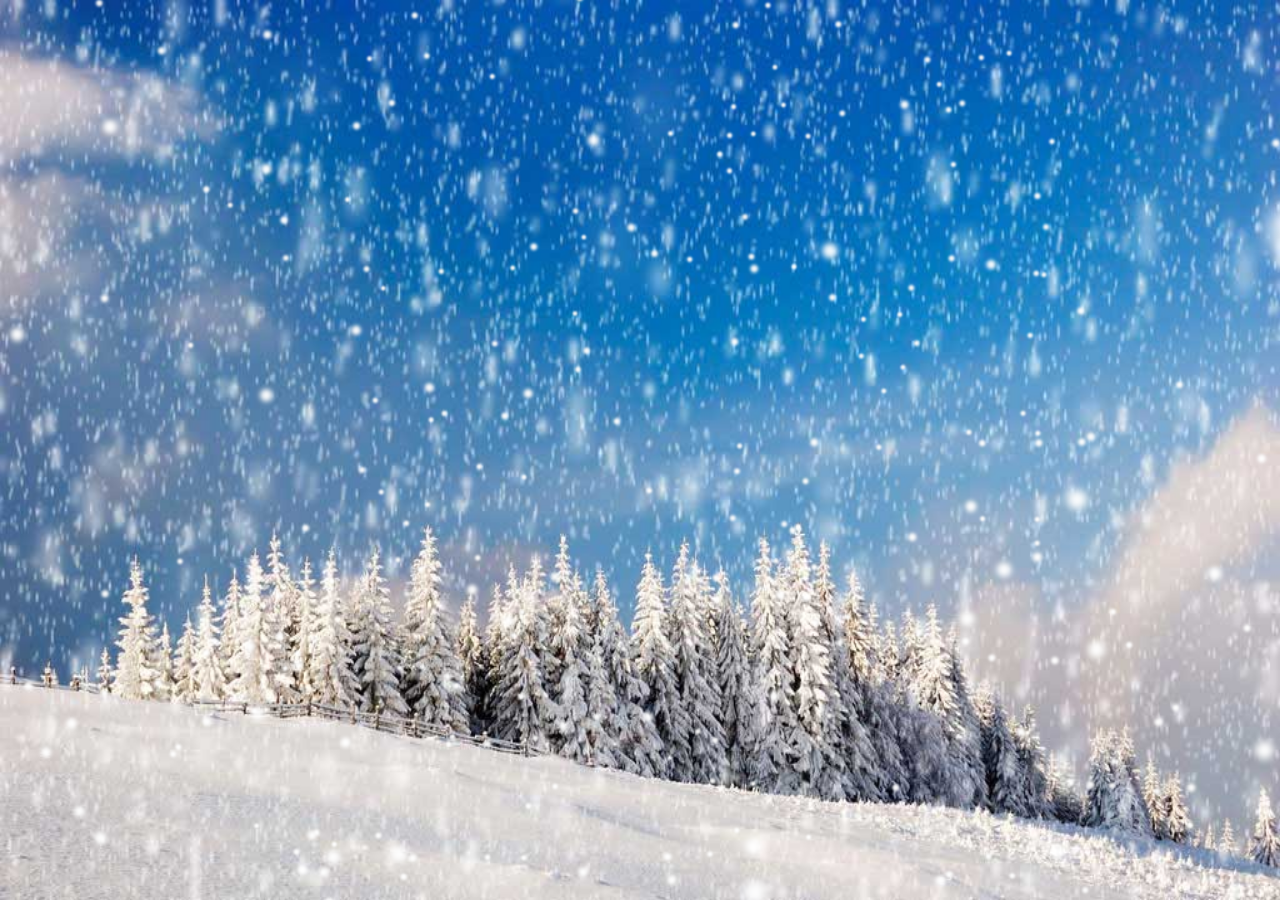
<file: end.html>
<!DOCTYPE html PUBLIC "-//W3C//DTD XHTML 1.0 Transitional//EN" "http://www.w3.org/TR/xhtml1/DTD/xhtml1-transitional.dtd">
<html xmlns="http://www.w3.org/1999/xhtml">
<head>
<meta http-equiv="Content-Type" content="text/html; charset=utf-8" />
<meta name="viewport" content="width=device-width,hight=device-hight,minimum-scale=1.0,maximum-scale=1.0,ser-scalable=none"/>
<title>3D雪花飘落场景动画特效</title>

<style type="text/css">
	html,body{
		height:100%;width: 100% ;
	}
body { margin: 0; padding: 0; background-image: url(images/xh.jpg); background-position: center; /*background-repeat: no-repeat;*/ width: 100%; height: 100%; background-size: 100% 100%; }



</style>

</head>
<body id="body" >
<script type="text/javascript" src="lib/ThreeCanvas.js"></script>
<script type="text/javascript" src="lib/Snow.js"></script>

<script type="text/javascript">
	var SCREEN_WIDTH = window.parent.innerWidth;//
	var SCREEN_HEIGHT = window.parent.innerHeight;
	var container;
	var particle;//粒子

	var camera;
	var scene;
	var renderer;

	var starSnow = 1;

	var particles = []; 

	var particleImage = new Image();
	//THREE.ImageUtils.loadTexture( "img/ParticleSmoke.png" );
	particleImage.src = 'images/ParticleSmoke.png'; 
	
init();
	function init() {
		//alert("message3");
		container = document.createElement('div');//container：画布实例;
		document.body.appendChild(container);

		camera = new THREE.PerspectiveCamera( 60, SCREEN_WIDTH / SCREEN_HEIGHT, 1, 10000 );
		camera.position.z = 1000;
		//camera.position.y = 50;

		scene = new THREE.Scene();
		scene.add(camera);
			
		renderer = new THREE.CanvasRenderer();
		renderer.setSize(SCREEN_WIDTH, SCREEN_HEIGHT);
		var material = new THREE.ParticleBasicMaterial( { map: new THREE.Texture(particleImage) } );
			//alert("message2");
		for (var i = 0; i < 500; i++) {
			//alert("message");
			particle = new Particle3D( material);
			particle.position.x = Math.random() * 2000-1000;
			
			particle.position.z = Math.random() * 2000-1000;
			particle.position.y = Math.random() * 2000-1000;
			//particle.position.y = Math.random() * (1600-particle.position.z)-1000;
			particle.scale.x = particle.scale.y =  1;
			scene.add( particle );
			
			particles.push(particle); 
		}

		container.appendChild( renderer.domElement );


		//document.addEventListener( 'mousemove', onDocumentMouseMove, false );
		document.addEventListener( 'touchstart', onDocumentTouchStart, false );
		document.addEventListener( 'touchmove', onDocumentTouchMove, false );
		document.addEventListener( 'touchend', onDocumentTouchEnd, false );
		
		setInterval( loop, 1000 / 60 );
		
	}

	var touchStartX;
	var touchFlag = 0;//储存当前是否滑动的状态;
	var touchSensitive = 80;//检测滑动的灵敏度;
	//var touchStartY;
	//var touchEndX;
	//var touchEndY;
	function onDocumentTouchStart( event ) {

		if ( event.touches.length == 1 ) {

			event.preventDefault();//取消默认关联动作;
			touchStartX = 0;
			touchStartX = event.touches[ 0 ].pageX ;
			//touchStartY = event.touches[ 0 ].pageY ;
		}
	}


	function onDocumentTouchMove( event ) {

		if ( event.touches.length == 1 ) {
			event.preventDefault();
			var direction = event.touches[ 0 ].pageX - touchStartX;
			if (Math.abs(direction) > touchSensitive) {
				if (direction>0) {touchFlag = 1;}
				else if (direction<0) {touchFlag = -1;};
				//changeAndBack(touchFlag);
			}	
		}
	}

	function onDocumentTouchEnd (event) {
		// if ( event.touches.length == 0 ) {
		// 	event.preventDefault();
		// 	touchEndX = event.touches[ 0 ].pageX ;
		// 	touchEndY = event.touches[ 0 ].pageY ;
	
		// }这里存在问题
		var direction = event.changedTouches[ 0 ].pageX - touchStartX;

		changeAndBack(touchFlag);
	}


	function changeAndBack (touchFlag) {
		var speedX = 25*touchFlag;
		touchFlag = 0;
		for (var i = 0; i < particles.length; i++) {
			particles[i].velocity=new THREE.Vector3(speedX,-10,0);
		}
		var timeOut = setTimeout(";", 800);
		clearTimeout(timeOut);

		var clearI = setInterval(function () {
			if (touchFlag) {
				clearInterval(clearI);
				return;
			};
			speedX*=0.8;

			if (Math.abs(speedX)<=1.5) {
				speedX=0;
				clearInterval(clearI);
			};
			
			for (var i = 0; i < particles.length; i++) {
				particles[i].velocity=new THREE.Vector3(speedX,-10,0);
			}
		},100);


	}


	function loop() {
		for(var i = 0; i<particles.length; i++){
			var particle = particles[i]; 
			particle.updatePhysics(); 

			with(particle.position)
			{
				if((y<-1000)&&starSnow) {y+=2000;}

				if(x>1000) x-=2000; 
				else if(x<-1000) x+=2000;
				if(z>1000) z-=2000; 
				else if(z<-1000) z+=2000;
			}			
		}

		camera.lookAt(scene.position); 

		renderer.render( scene, camera );
	}
</script>
</body>
</html>
</file>
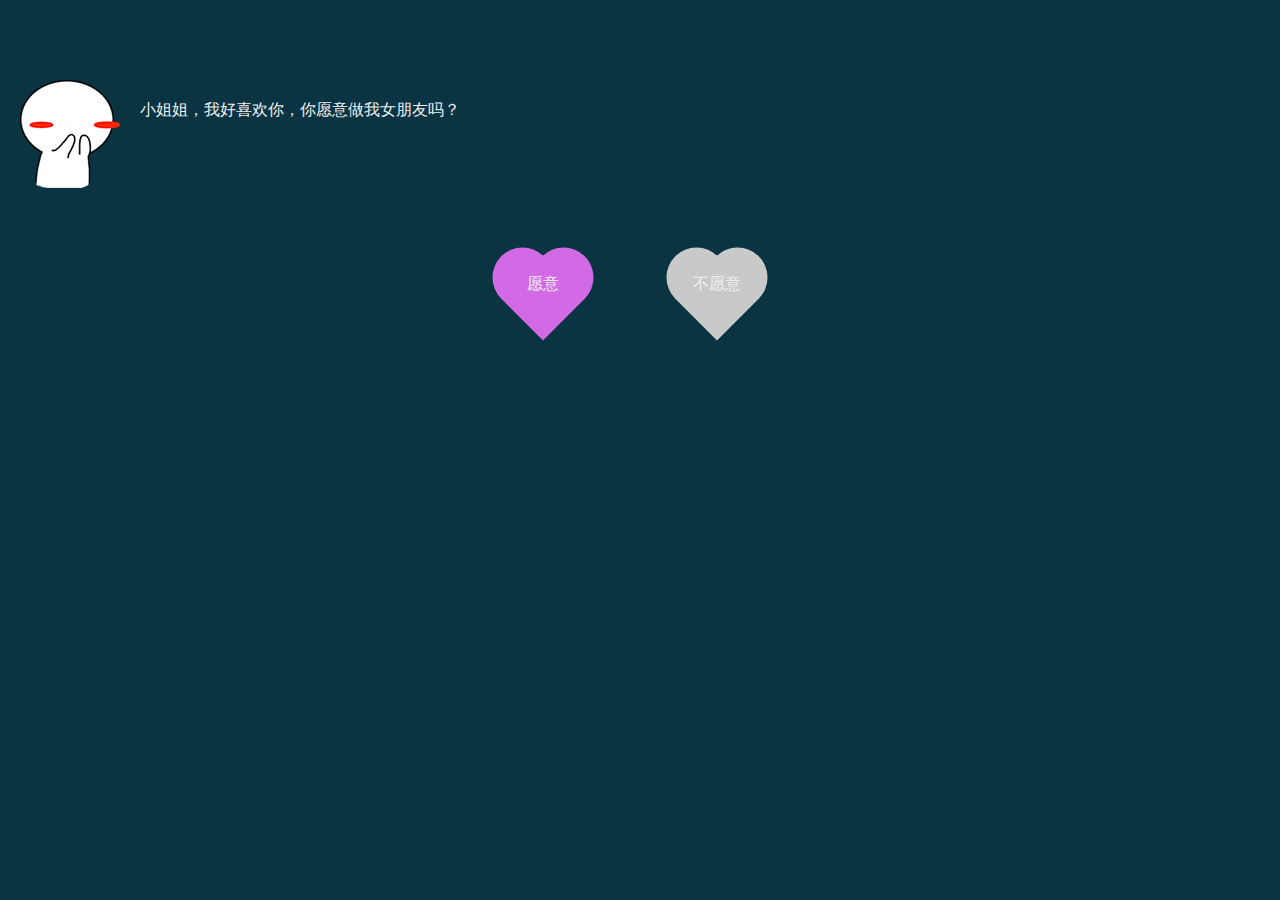
<file: yanhua.html>
﻿<!DOCTYPE html>
<html lang="en" >
<head>
<meta charset="UTF-8">
<meta content="width=device-width,initial-scale=1.0,maximum-scale=1.0,user-scalable=no" name="viewport">
<title>CodePen - Starry Sky with layered SVG + CSS Animation</title>

<link rel="stylesheet" href="css/style.css">
<script src="lib/jquery.min.js" type="text/javascript" charset="utf-8"></script>
<script src="lib/jquery.fireworks.js" type="text/javascript" charset="utf-8"></script>
</head>
<body>

<div class="stars-wrapper" style="display: none;">
  <svg class="stars" width="100%" height="100%" preserveAspectRatio="none">
    <circle class="star" cx="80.09%" cy="58.37%" r="2.2"></circle>
    <circle class="star" cx="0.46%" cy="1.24%" r="1.8"></circle>
    <circle class="star" cx="76.34%" cy="12.19%" r="2.2"></circle>
    <circle class="star" cx="58.03%" cy="10.94%" r="1.6"></circle>
    <circle class="star" cx="52.78%" cy="91.45%" r="1.2"></circle>
    <circle class="star" cx="90.57%" cy="82.32%" r="1.2"></circle>
    <circle class="star" cx="73.74%" cy="72.06%" r="2"></circle>
    <circle class="star" cx="19.2%" cy="78.72%" r="2.2"></circle>
    <circle class="star" cx="31.93%" cy="77.84%" r="3"></circle>
    <circle class="star" cx="48.86%" cy="51.9%" r="1"></circle>
    <circle class="star" cx="5.36%" cy="9.61%" r="2.4"></circle>
    <circle class="star" cx="5.57%" cy="19.65%" r="1.8"></circle>
    <circle class="star" cx="30.48%" cy="10.65%" r="4"></circle>
    <circle class="star" cx="64.42%" cy="14.72%" r="2"></circle>
    <circle class="star" cx="16.2%" cy="82.35%" r="0.5"></circle>
    <circle class="star" cx="63.09%" cy="44.25%" r="1.2"></circle>
    <circle class="star" cx="42.09%" cy="61.77%" r="0.6"></circle>
    <circle class="star" cx="37.1%" cy="52.96%" r="0.8"></circle>
    <circle class="star" cx="54.67%" cy="46.69%" r="1.1"></circle>
    <circle class="star" cx="95.92%" cy="89.68%" r="2"></circle>
    <circle class="star" cx="91.92%" cy="81.34%" r="0.6"></circle>
    <circle class="star" cx="38.47%" cy="78.94%" r="0.7"></circle>
    <circle class="star" cx="80.08%" cy="84.92%" r="3"></circle>
    <circle class="star" cx="27.37%" cy="9.47%" r="0.7"></circle>
    <circle class="star" cx="9.81%" cy="27.07%" r="1"></circle>
    <circle class="star" cx="22.74%" cy="62.18%" r="2.5"></circle>
    <circle class="star" cx="29.29%" cy="2.27%" r="1.3"></circle>
    <circle class="star" cx="41.05%" cy="80.39%" r="1.1"></circle>
    <circle class="star" cx="8.75%" cy="21.19%" r="1.2"></circle>
    <circle class="star" cx="99.42%" cy="60.55%" r="1.3"></circle>
    <circle class="star" cx="38.27%" cy="65.69%" r="1"></circle>
    <circle class="star" cx="83.38%" cy="89.06%" r="1.1"></circle>
    <circle class="star" cx="85.74%" cy="8.59%" r="1.4"></circle>
    <circle class="star" cx="95.77%" cy="76.14%" r="2.6"></circle>
    <circle class="star" cx="82.62%" cy="30.43%" r="0.5"></circle>
    <circle class="star" cx="37.3%" cy="9.18%" r="0.5"></circle>
    <circle class="star" cx="75.89%" cy="22.4%" r="1.5"></circle>
    <circle class="star" cx="88.67%" cy="39.85%" r="0.6"></circle>
    <circle class="star" cx="0.09%" cy="100%" r="1.3"></circle>
    <circle class="star" cx="80.4%" cy="40.8%" r="0.8"></circle>
    <circle class="star" cx="14.84%" cy="85.07%" r="1"></circle>
    <circle class="star" cx="45.8%" cy="41.66%" r="0.6"></circle>
    <circle class="star" cx="34.09%" cy="47.77%" r="4"></circle>
    <circle class="star" cx="38.71%" cy="16.26%" r="1.2"></circle>
    <circle class="star" cx="32.29%" cy="77.33%" r="2.3"></circle>
    <circle class="star" cx="64.98%" cy="38.48%" r="0.6"></circle>
    <circle class="star" cx="52.01%" cy="54.4%" r="1.2"></circle>
    <circle class="star" cx="85.95%" cy="50.91%" r="1.2"></circle>
    <circle class="star" cx="5.8%" cy="53.26%" r="1.3"></circle>
    <circle class="star" cx="22.81%" cy="38.09%" r="1.4"></circle>
    <circle class="star" cx="11.21%" cy="6.08%" r="0.8"></circle>
    <circle class="star" cx="60.81%" cy="65.87%" r="1"></circle>
    <circle class="star" cx="87.69%" cy="69.93%" r="5"></circle>
    <circle class="star" cx="13.58%" cy="46.91%" r="1.2"></circle>
    <circle class="star" cx="99%" cy="6.2%" r="0.7"></circle>
    <circle class="star" cx="51.6%" cy="32.09%" r="0.7"></circle>
    <circle class="star" cx="47.54%" cy="20.98%" r="0.9"></circle>
    <circle class="star" cx="82.56%" cy="92.52%" r="1.1"></circle>
    <circle class="star" cx="63.14%" cy="43.93%" r="0.6"></circle>
    <circle class="star" cx="45.68%" cy="14.5%" r="1.1"></circle>
    <circle class="star" cx="10.86%" cy="21.85%" r="3"></circle>
    <circle class="star" cx="84.4%" cy="3.4%" r="1"></circle>
    <circle class="star" cx="75.88%" cy="97.15%" r="2.2"></circle>
    <circle class="star" cx="25.75%" cy="8.19%" r="2.2"></circle>
    <circle class="star" cx="19.18%" cy="66.58%" r="1.5"></circle>
    <circle class="star" cx="88.78%" cy="61.2%" r="0.7"></circle>
    <circle class="star" cx="32.47%" cy="0.01%" r="0.6"></circle>
    <circle class="star" cx="84.38%" cy="41.2%" r="2.4"></circle>
    <circle class="star" cx="66.33%" cy="41.77%" r="2"></circle>
    <circle class="star" cx="25.04%" cy="87.88%" r="2"></circle>
    <circle class="star" cx="71.12%" cy="89.26%" r="2"></circle>
    <circle class="star" cx="14.38%" cy="66.74%" r="2"></circle>
    <circle class="star" cx="38.42%" cy="88.73%" r="0.7"></circle>
    <circle class="star" cx="77.62%" cy="46%" r="0.7"></circle>
    <circle class="star" cx="72.33%" cy="51.09%" r="0.7"></circle>
    <circle class="star" cx="91.41%" cy="34.87%" r="0.5"></circle>
    <circle class="star" cx="78.46%" cy="56.02%" r="1.3"></circle>
    <circle class="star" cx="51.58%" cy="91.83%" r="1"></circle>
    <circle class="star" cx="16.06%" cy="46.42%" r="0.6"></circle>
    <circle class="star" cx="61.21%" cy="12.52%" r="1.2"></circle>
    <circle class="star" cx="4%" cy="42.33%" r="1.5"></circle>
    <circle class="star" cx="12.7%" cy="71.96%" r="1"></circle>
    <circle class="star" cx="46.69%" cy="48.82%" r="1.6"></circle>
    <circle class="star" cx="44.38%" cy="18.71%" r="1.3"></circle>
    <circle class="star" cx="17.78%" cy="44.18%" r="0.8"></circle>
    <circle class="star" cx="14.5%" cy="19.74%" r="0.7"></circle>
    <circle class="star" cx="43.4%" cy="56.16%" r="1.4"></circle>
    <circle class="star" cx="41.21%" cy="8.5%" r="0.5"></circle>
    <circle class="star" cx="57.24%" cy="39.13%" r="2.8"></circle>
    <circle class="star" cx="80.36%" cy="86.48%" r="1.5"></circle>
    <circle class="star" cx="0.04%" cy="69.58%" r="1"></circle>
    <circle class="star" cx="27.74%" cy="59.66%" r="0.5"></circle>
    <circle class="star" cx="98.53%" cy="9.96%" r="1.1"></circle>
    <circle class="star" cx="23.16%" cy="18.53%" r="2.2"></circle>
    <circle class="star" cx="22.36%" cy="94.16%" r="2.8"></circle>
    <circle class="star" cx="41.54%" cy="39.01%" r="2.3"></circle>
    <circle class="star" cx="16.13%" cy="52.27%" r="1"></circle>
    <circle class="star" cx="68.93%" cy="46.81%" r="1.1"></circle>
    <circle class="star" cx="2.18%" cy="25.7%" r="1.9"></circle>
    <circle class="star" cx="33.76%" cy="89.45%" r="1.1"></circle>
    <circle class="star" cx="62.06%" cy="77.78%" r="1.6"></circle>
    <circle class="star" cx="13.67%" cy="73.81%" r="2.4"></circle>
    <circle class="star" cx="87.55%" cy="94.96%" r="1.3"></circle>
    <circle class="star" cx="11.7%" cy="10.29%" r="1.3"></circle>
    <circle class="star" cx="25.19%" cy="12.21%" r="1.1"></circle>
    <circle class="star" cx="70.82%" cy="5.02%" r="1.4"></circle>
    <circle class="star" cx="17.06%" cy="17.17%" r="1.2"></circle>
    <circle class="star" cx="12.02%" cy="78.29%" r="0.6"></circle>
    <circle class="star" cx="82.11%" cy="9.42%" r="1"></circle>
    <circle class="star" cx="63.85%" cy="34.22%" r="1.4"></circle>
    <circle class="star" cx="52.3%" cy="1.21%" r="1.5"></circle>
    <circle class="star" cx="14.04%" cy="98.25%" r="1.8"></circle>
    <circle class="star" cx="52.46%" cy="71.85%" r="1.4"></circle>
    <circle class="star" cx="31.36%" cy="70.58%" r="0.9"></circle>
    <circle class="star" cx="65.77%" cy="54.44%" r="1.4"></circle>
    <circle class="star" cx="4.4%" cy="65.26%" r="1.1"></circle>
    <circle class="star" cx="46.62%" cy="96.28%" r="1.4"></circle>
    <circle class="star" cx="7.89%" cy="49.73%" r="1.4"></circle>
    <circle class="star" cx="58.19%" cy="5.06%" r="0.7"></circle>
    <circle class="star" cx="57.5%" cy="13.8%" r="1.5"></circle>
    <circle class="star" cx="9.38%" cy="81.16%" r="1.1"></circle>
    <circle class="star" cx="89.87%" cy="1.08%" r="0.5"></circle>
    <circle class="star" cx="90.72%" cy="12.11%" r="1"></circle>
    <circle class="star" cx="28.34%" cy="89.48%" r="0.6"></circle>
    <circle class="star" cx="95.23%" cy="37.79%" r="0.8"></circle>
    <circle class="star" cx="62.57%" cy="50.59%" r="0.8"></circle>
    <circle class="star" cx="18.54%" cy="15.47%" r="1.5"></circle>
    <circle class="star" cx="0.1%" cy="56.34%" r="2.6"></circle>
    <circle class="star" cx="7.89%" cy="90.93%" r="1.1"></circle>
    <circle class="star" cx="39.43%" cy="71.27%" r="3.6"></circle>
    <circle class="star" cx="93.6%" cy="89.36%" r="1.3"></circle>
    <circle class="star" cx="87.49%" cy="73.83%" r="1.4"></circle>
    <circle class="star" cx="54.68%" cy="60.04%" r="1.4"></circle>
    <circle class="star" cx="37.87%" cy="20.89%" r="0.7"></circle>
    <circle class="star" cx="47.37%" cy="12.66%" r="1.3"></circle>
    <circle class="star" cx="65.79%" cy="33.59%" r="1.3"></circle>
    <circle class="star" cx="91.49%" cy="95.8%" r="1"></circle>
    <circle class="star" cx="26.77%" cy="22.06%" r="0.8"></circle>
    <circle class="star" cx="64.02%" cy="17.64%" r="1.4"></circle>
    <circle class="star" cx="11.86%" cy="55.13%" r="0.8"></circle>
    <circle class="star" cx="48.46%" cy="72.04%" r="2.8"></circle>
    <circle class="star" cx="53.22%" cy="54.85%" r="1.1"></circle>
    <circle class="star" cx="49.35%" cy="71.49%" r="1.3"></circle>
    <circle class="star" cx="82.37%" cy="53.55%" r="3.8"></circle>
    <circle class="star" cx="89.65%" cy="2.78%" r="1"></circle>
    <circle class="star" cx="90.64%" cy="66.15%" r="0.9"></circle>
    <circle class="star" cx="15.99%" cy="25.04%" r="1.1"></circle>
    <circle class="star" cx="79.97%" cy="14.07%" r="0.8"></circle>
    <circle class="star" cx="14.14%" cy="23.3%" r="0.7"></circle>
    <circle class="star" cx="94.27%" cy="52.93%" r="1.1"></circle>
    <circle class="star" cx="14.63%" cy="72.38%" r="0.8"></circle>
    <circle class="star" cx="63.98%" cy="47.4%" r="1.4"></circle>
    <circle class="star" cx="96.38%" cy="48.23%" r="2.6"></circle>
    <circle class="star" cx="44.47%" cy="1.21%" r="1.5"></circle>
    <circle class="star" cx="46.18%" cy="87%" r="0.8"></circle>
    <circle class="star" cx="72.31%" cy="24.79%" r="1"></circle>
    <circle class="star" cx="78.38%" cy="30.21%" r="1.5"></circle>
    <circle class="star" cx="21.8%" cy="22.08%" r="1.4"></circle>
    <circle class="star" cx="45.33%" cy="11.72%" r="0.7"></circle>
    <circle class="star" cx="56.4%" cy="71.19%" r="0.8"></circle>
    <circle class="star" cx="12.25%" cy="86.23%" r="1.2"></circle>
    <circle class="star" cx="67.3%" cy="55.69%" r="0.7"></circle>
    <circle class="star" cx="58.81%" cy="93.78%" r="0.5"></circle>
    <circle class="star" cx="15.4%" cy="60.19%" r="0.7"></circle>
    <circle class="star" cx="97.11%" cy="35.86%" r="1.3"></circle>
    <circle class="star" cx="67.43%" cy="65.35%" r="1.4"></circle>
    <circle class="star" cx="11.38%" cy="38.21%" r="1.4"></circle>
    <circle class="star" cx="21.41%" cy="86.74%" r="0.8"></circle>
    <circle class="star" cx="5.54%" cy="4.68%" r="1.5"></circle>
    <circle class="star" cx="15.68%" cy="72.55%" r="1.2"></circle>
    <circle class="star" cx="68.37%" cy="89.38%" r="1.2"></circle>
    <circle class="star" cx="91.39%" cy="51.24%" r="1.4"></circle>
    <circle class="star" cx="27.87%" cy="97.9%" r="0.5"></circle>
    <circle class="star" cx="84.25%" cy="68.96%" r="0.6"></circle>
    <circle class="star" cx="6.87%" cy="64.44%" r="0.8"></circle>
    <circle class="star" cx="43.54%" cy="64.37%" r="0.6"></circle>
    <circle class="star" cx="39.12%" cy="3.93%" r="0.5"></circle>
    <circle class="star" cx="78.25%" cy="13.74%" r="0.9"></circle>
    <circle class="star" cx="8.81%" cy="90.66%" r="0.9"></circle>
    <circle class="star" cx="29.55%" cy="26.11%" r="0.9"></circle>
    <circle class="star" cx="34.5%" cy="83.17%" r="1.4"></circle>
    <circle class="star" cx="86.02%" cy="99.85%" r="0.5"></circle>
    <circle class="star" cx="53.68%" cy="50.89%" r="0.8"></circle>
    <circle class="star" cx="12.45%" cy="91.72%" r="1.3"></circle>
    <circle class="star" cx="45.44%" cy="14.05%" r="1"></circle>
    <circle class="star" cx="88.21%" cy="85.87%" r="0.8"></circle>
    <circle class="star" cx="45.69%" cy="60.3%" r="0.9"></circle>
    <circle class="star" cx="63.83%" cy="99.07%" r="1.2"></circle>
    <circle class="star" cx="98.35%" cy="13.44%" r="1.2"></circle>
    <circle class="star" cx="49.31%" cy="15.09%" r="1.5"></circle>
    <circle class="star" cx="59.58%" cy="61.1%" r="1.1"></circle>
    <circle class="star" cx="78.36%" cy="44.7%" r="0.8"></circle>
    <circle class="star" cx="94.85%" cy="33.51%" r="0.9"></circle>
    <circle class="star" cx="90.7%" cy="64.53%" r="0.8"></circle>
    <circle class="star" cx="7.29%" cy="44.21%" r="1.2"></circle>
    <circle class="star" cx="4.95%" cy="6.15%" r="1.1"></circle>
    <circle class="star" cx="67.37%" cy="53.5%" r="0.5"></circle>
    <circle class="star" cx="11.06%" cy="58.91%" r="0.7"></circle>
    <circle class="star" cx="50.82%" cy="9.3%" r="1"></circle>
    <circle class="star" cx="61.95%" cy="0.82%" r="1.4"></circle>
  </svg>
  <svg class="stars" width="100%" height="100%" preserveAspectRatio="none">
    <circle class="star" cx="0.13%" cy="21.81%" r="2.9"></circle>
    <circle class="star" cx="56.04%" cy="39.24%" r="0.8"></circle>
    <circle class="star" cx="87.46%" cy="94.07%" r="1.5"></circle>
    <circle class="star" cx="63.17%" cy="10.4%" r="2.7"></circle>
    <circle class="star" cx="7.72%" cy="65.72%" r="0.7"></circle>
    <circle class="star" cx="48.28%" cy="40.47%" r="1.4"></circle>
    <circle class="star" cx="80.74%" cy="2.05%" r="1.1"></circle>
    <circle class="star" cx="72.9%" cy="68.67%" r="1.1"></circle>
    <circle class="star" cx="89.82%" cy="19.25%" r="0.7"></circle>
    <circle class="star" cx="47.99%" cy="82.19%" r="1"></circle>
    <circle class="star" cx="8.94%" cy="48.24%" r="1"></circle>
    <circle class="star" cx="30.63%" cy="52.58%" r="0.7"></circle>
    <circle class="star" cx="65.36%" cy="67.57%" r="1"></circle>
    <circle class="star" cx="31.38%" cy="64.11%" r="1.8"></circle>
    <circle class="star" cx="96.22%" cy="42.88%" r="1.5"></circle>
    <circle class="star" cx="24.43%" cy="8.65%" r="0.8"></circle>
    <circle class="star" cx="39.21%" cy="20.09%" r="1.3"></circle>
    <circle class="star" cx="74.3%" cy="17.84%" r="1.1"></circle>
    <circle class="star" cx="37.72%" cy="8.54%" r="0.7"></circle>
    <circle class="star" cx="92.73%" cy="28.84%" r="0.6"></circle>
    <circle class="star" cx="95.36%" cy="83.94%" r="1.2"></circle>
    <circle class="star" cx="17.06%" cy="61.98%" r="0.6"></circle>
    <circle class="star" cx="67.38%" cy="82.06%" r="0.6"></circle>
    <circle class="star" cx="25.32%" cy="77.94%" r="0.9"></circle>
    <circle class="star" cx="68.45%" cy="82.14%" r="1.9"></circle>
    <circle class="star" cx="73.34%" cy="93.66%" r="1.5"></circle>
    <circle class="star" cx="17.32%" cy="28.05%" r="2.5"></circle>
    <circle class="star" cx="64.32%" cy="33.59%" r="1.1"></circle>
    <circle class="star" cx="97.94%" cy="75.17%" r="1.2"></circle>
    <circle class="star" cx="95.51%" cy="12.47%" r="1.4"></circle>
    <circle class="star" cx="75.7%" cy="59.68%" r="1.5"></circle>
    <circle class="star" cx="17.81%" cy="5.63%" r="0.7"></circle>
    <circle class="star" cx="47.82%" cy="36.86%" r="1.5"></circle>
    <circle class="star" cx="39.5%" cy="28.7%" r="1.1"></circle>
    <circle class="star" cx="59.63%" cy="66.13%" r="1.2"></circle>
    <circle class="star" cx="33.62%" cy="79.16%" r="0.7"></circle>
    <circle class="star" cx="36.95%" cy="27.09%" r="2.6"></circle>
    <circle class="star" cx="71.9%" cy="27.29%" r="2.9"></circle>
    <circle class="star" cx="84.22%" cy="77.11%" r="2.3"></circle>
    <circle class="star" cx="41.83%" cy="35.51%" r="2.3"></circle>
    <circle class="star" cx="27.72%" cy="8.47%" r="1.5"></circle>
    <circle class="star" cx="32.34%" cy="66.08%" r="1.4"></circle>
    <circle class="star" cx="55.17%" cy="34.47%" r="1.2"></circle>
    <circle class="star" cx="85.81%" cy="2.66%" r="1"></circle>
    <circle class="star" cx="50.19%" cy="52.22%" r="1"></circle>
    <circle class="star" cx="79.56%" cy="93.32%" r="1"></circle>
    <circle class="star" cx="29.72%" cy="62.83%" r="0.5"></circle>
    <circle class="star" cx="41.36%" cy="36.05%" r="0.7"></circle>
    <circle class="star" cx="76.89%" cy="48.32%" r="0.6"></circle>
    <circle class="star" cx="72.08%" cy="51.62%" r="1.4"></circle>
    <circle class="star" cx="50.55%" cy="90.5%" r="0.6"></circle>
    <circle class="star" cx="59.57%" cy="3.41%" r="1.3"></circle>
    <circle class="star" cx="86.03%" cy="76.43%" r="0.6"></circle>
    <circle class="star" cx="86.5%" cy="18.47%" r="2.9"></circle>
    <circle class="star" cx="31.87%" cy="70.1%" r="0.9"></circle>
    <circle class="star" cx="34.18%" cy="40.71%" r="0.8"></circle>
    <circle class="star" cx="72.55%" cy="55.58%" r="0.5"></circle>
    <circle class="star" cx="96.88%" cy="58.06%" r="0.7"></circle>
    <circle class="star" cx="79.53%" cy="61.71%" r="1.3"></circle>
    <circle class="star" cx="36.5%" cy="6.96%" r="1.2"></circle>
    <circle class="star" cx="39.06%" cy="89.19%" r="1.2"></circle>
    <circle class="star" cx="22.55%" cy="34.23%" r="0.5"></circle>
    <circle class="star" cx="73.29%" cy="21.24%" r="1.1"></circle>
    <circle class="star" cx="94.01%" cy="55.81%" r="1.4"></circle>
    <circle class="star" cx="11.93%" cy="61.73%" r="1"></circle>
    <circle class="star" cx="80.51%" cy="6.07%" r="0.7"></circle>
    <circle class="star" cx="86.72%" cy="73.63%" r="1.2"></circle>
    <circle class="star" cx="69.44%" cy="55.42%" r="2.1"></circle>
    <circle class="star" cx="83.14%" cy="65.74%" r="2.1"></circle>
    <circle class="star" cx="30.77%" cy="68.28%" r="1.3"></circle>
    <circle class="star" cx="22.16%" cy="88.62%" r="0.9"></circle>
    <circle class="star" cx="74.54%" cy="56.64%" r="1.1"></circle>
    <circle class="star" cx="58.16%" cy="35.14%" r="0.9"></circle>
    <circle class="star" cx="67.36%" cy="92.45%" r="1.3"></circle>
    <circle class="star" cx="96.42%" cy="63.92%" r="0.5"></circle>
    <circle class="star" cx="45.34%" cy="79.46%" r="0.6"></circle>
    <circle class="star" cx="1.96%" cy="95.99%" r="0.6"></circle>
    <circle class="star" cx="9.63%" cy="72.18%" r="0.7"></circle>
    <circle class="star" cx="86.9%" cy="8.69%" r="1.3"></circle>
    <circle class="star" cx="57.12%" cy="90.31%" r="1"></circle>
    <circle class="star" cx="25.56%" cy="52.22%" r="1.4"></circle>
    <circle class="star" cx="30.5%" cy="53.77%" r="0.7"></circle>
    <circle class="star" cx="26.82%" cy="25.72%" r="1.1"></circle>
    <circle class="star" cx="91.33%" cy="71.29%" r="1.8"></circle>
    <circle class="star" cx="56.09%" cy="26.77%" r="1.2"></circle>
    <circle class="star" cx="42.95%" cy="17.66%" r="1.1"></circle>
    <circle class="star" cx="85.38%" cy="76.29%" r="1.2"></circle>
    <circle class="star" cx="94.41%" cy="76%" r="1.4"></circle>
    <circle class="star" cx="15.75%" cy="47.6%" r="0.5"></circle>
    <circle class="star" cx="1.52%" cy="29.06%" r="1.4"></circle>
    <circle class="star" cx="8.76%" cy="15.49%" r="1.2"></circle>
    <circle class="star" cx="32.01%" cy="64.31%" r="1"></circle>
    <circle class="star" cx="97.26%" cy="83.77%" r="1.2"></circle>
    <circle class="star" cx="97.69%" cy="64.05%" r="1.1"></circle>
    <circle class="star" cx="50.46%" cy="20.44%" r="0.9"></circle>
    <circle class="star" cx="99.13%" cy="1.22%" r="0.9"></circle>
    <circle class="star" cx="0.47%" cy="19.3%" r="1.8"></circle>
    <circle class="star" cx="24.73%" cy="90.62%" r="0.6"></circle>
    <circle class="star" cx="74.66%" cy="8.82%" r="1.1"></circle>
    <circle class="star" cx="10.88%" cy="70.01%" r="1.1"></circle>
    <circle class="star" cx="96.32%" cy="63.87%" r="1.2"></circle>
    <circle class="star" cx="1.79%" cy="9.37%" r="0.9"></circle>
    <circle class="star" cx="20.52%" cy="87.75%" r="1.2"></circle>
    <circle class="star" cx="59.56%" cy="39.49%" r="0.9"></circle>
    <circle class="star" cx="73.79%" cy="46.14%" r="0.8"></circle>
    <circle class="star" cx="28.89%" cy="28.99%" r="0.8"></circle>
    <circle class="star" cx="48.43%" cy="54.62%" r="0.9"></circle>
    <circle class="star" cx="92.92%" cy="58.02%" r="1"></circle>
    <circle class="star" cx="80.39%" cy="69.29%" r="0.9"></circle>
    <circle class="star" cx="62.66%" cy="66.18%" r="1.5"></circle>
    <circle class="star" cx="55.77%" cy="87.11%" r="0.9"></circle>
    <circle class="star" cx="87.66%" cy="76.58%" r="0.6"></circle>
    <circle class="star" cx="2.16%" cy="37.58%" r="0.5"></circle>
    <circle class="star" cx="23.36%" cy="12.35%" r="1.4"></circle>
    <circle class="star" cx="17.18%" cy="69.72%" r="0.6"></circle>
    <circle class="star" cx="16.06%" cy="51.03%" r="0.8"></circle>
    <circle class="star" cx="78.03%" cy="44.83%" r="0.6"></circle>
    <circle class="star" cx="91.21%" cy="20.01%" r="1.1"></circle>
    <circle class="star" cx="56.96%" cy="84.43%" r="0.6"></circle>
    <circle class="star" cx="26.9%" cy="35.71%" r="1"></circle>
    <circle class="star" cx="13.61%" cy="14.93%" r="0.7"></circle>
    <circle class="star" cx="60.9%" cy="58.09%" r="0.6"></circle>
    <circle class="star" cx="0.96%" cy="78.12%" r="0.9"></circle>
    <circle class="star" cx="49.76%" cy="25.34%" r="1.3"></circle>
    <circle class="star" cx="76.17%" cy="90.56%" r="0.5"></circle>
    <circle class="star" cx="86.7%" cy="60.95%" r="1.4"></circle>
    <circle class="star" cx="66.38%" cy="59.64%" r="1.3"></circle>
    <circle class="star" cx="62.04%" cy="52.05%" r="1.1"></circle>
    <circle class="star" cx="67.71%" cy="17.31%" r="1.3"></circle>
    <circle class="star" cx="36.01%" cy="48.58%" r="1.2"></circle>
    <circle class="star" cx="7.43%" cy="67.47%" r="0.7"></circle>
    <circle class="star" cx="39.36%" cy="12.77%" r="1.5"></circle>
    <circle class="star" cx="64.11%" cy="56.51%" r="0.5"></circle>
    <circle class="star" cx="84.1%" cy="35.4%" r="0.7"></circle>
    <circle class="star" cx="58.32%" cy="96.94%" r="1.4"></circle>
    <circle class="star" cx="9.85%" cy="61.71%" r="1"></circle>
    <circle class="star" cx="82.55%" cy="74.78%" r="0.8"></circle>
    <circle class="star" cx="85.31%" cy="55.74%" r="1.4"></circle>
    <circle class="star" cx="12.9%" cy="51.65%" r="0.9"></circle>
    <circle class="star" cx="58.39%" cy="64.26%" r="0.7"></circle>
    <circle class="star" cx="65.69%" cy="88.95%" r="0.8"></circle>
    <circle class="star" cx="67.39%" cy="84.87%" r="0.6"></circle>
    <circle class="star" cx="66.95%" cy="74.04%" r="0.5"></circle>
    <circle class="star" cx="29.19%" cy="83.07%" r="0.9"></circle>
    <circle class="star" cx="17.3%" cy="56.65%" r="1"></circle>
    <circle class="star" cx="71.44%" cy="17.39%" r="1.4"></circle>
    <circle class="star" cx="98.93%" cy="32.65%" r="1.4"></circle>
    <circle class="star" cx="83.27%" cy="80.43%" r="0.9"></circle>
    <circle class="star" cx="40.04%" cy="73.73%" r="1"></circle>
    <circle class="star" cx="84.78%" cy="7.64%" r="1.4"></circle>
    <circle class="star" cx="58.88%" cy="67.94%" r="0.5"></circle>
    <circle class="star" cx="18.41%" cy="58.56%" r="0.6"></circle>
    <circle class="star" cx="17.83%" cy="57.36%" r="1.4"></circle>
    <circle class="star" cx="58.13%" cy="37.13%" r="0.6"></circle>
    <circle class="star" cx="12.82%" cy="48.24%" r="0.8"></circle>
    <circle class="star" cx="88.31%" cy="50.99%" r="1.4"></circle>
    <circle class="star" cx="62.38%" cy="41.5%" r="1.1"></circle>
    <circle class="star" cx="2.66%" cy="97.51%" r="0.6"></circle>
    <circle class="star" cx="85.42%" cy="49.59%" r="1.4"></circle>
    <circle class="star" cx="18.96%" cy="3.93%" r="1.5"></circle>
    <circle class="star" cx="90.33%" cy="45.72%" r="0.9"></circle>
    <circle class="star" cx="5.98%" cy="57.76%" r="1.4"></circle>
    <circle class="star" cx="12.04%" cy="65.08%" r="0.7"></circle>
    <circle class="star" cx="28.5%" cy="34.21%" r="0.8"></circle>
    <circle class="star" cx="69.24%" cy="48.86%" r="1.1"></circle>
    <circle class="star" cx="5.18%" cy="3.21%" r="1.2"></circle>
    <circle class="star" cx="47.37%" cy="58.57%" r="0.6"></circle>
    <circle class="star" cx="48.82%" cy="7.58%" r="0.5"></circle>
    <circle class="star" cx="84.46%" cy="58.62%" r="1.1"></circle>
    <circle class="star" cx="40.88%" cy="32.9%" r="1.1"></circle>
    <circle class="star" cx="64.3%" cy="39.86%" r="1.3"></circle>
    <circle class="star" cx="29.94%" cy="73.17%" r="1"></circle>
    <circle class="star" cx="87.16%" cy="72.75%" r="1.1"></circle>
    <circle class="star" cx="60.23%" cy="62.81%" r="1.4"></circle>
    <circle class="star" cx="60.79%" cy="9.78%" r="1.1"></circle>
    <circle class="star" cx="9.02%" cy="23.51%" r="1"></circle>
    <circle class="star" cx="27.34%" cy="56.14%" r="1.5"></circle>
    <circle class="star" cx="12.32%" cy="40.74%" r="1.4"></circle>
    <circle class="star" cx="32.71%" cy="7.39%" r="1.1"></circle>
    <circle class="star" cx="28.93%" cy="13.65%" r="1.3"></circle>
    <circle class="star" cx="22.16%" cy="56.61%" r="0.5"></circle>
    <circle class="star" cx="20.71%" cy="90.33%" r="1.5"></circle>
    <circle class="star" cx="50.11%" cy="88.54%" r="0.6"></circle>
    <circle class="star" cx="48.69%" cy="14.28%" r="0.6"></circle>
    <circle class="star" cx="68.75%" cy="53.3%" r="0.5"></circle>
    <circle class="star" cx="89.78%" cy="31.24%" r="0.9"></circle>
    <circle class="star" cx="66.24%" cy="67.23%" r="1.1"></circle>
    <circle class="star" cx="39.35%" cy="38.06%" r="0.7"></circle>
    <circle class="star" cx="34.39%" cy="94.43%" r="0.7"></circle>
    <circle class="star" cx="59.75%" cy="88.81%" r="0.9"></circle>
    <circle class="star" cx="49.89%" cy="76.1%" r="1.2"></circle>
    <circle class="star" cx="72.55%" cy="15.53%" r="0.8"></circle>
    <circle class="star" cx="68.4%" cy="40.67%" r="0.8"></circle>
    <circle class="star" cx="70.11%" cy="15.3%" r="1"></circle>
    <circle class="star" cx="36.58%" cy="19.07%" r="1.2"></circle>
    <circle class="star" cx="3.64%" cy="14.42%" r="0.9"></circle>
    <circle class="star" cx="40.16%" cy="43.42%" r="0.7"></circle>
    <circle class="star" cx="4.92%" cy="87.25%" r="1.1"></circle>
    <circle class="star" cx="1.55%" cy="41.15%" r="1.3"></circle>
    <circle class="star" cx="66.89%" cy="73.77%" r="1.5"></circle>
  </svg>
  <svg class="stars" width="100%" height="100%" preserveAspectRatio="none">
    <circle class="star" cx="41.34%" cy="3.74%" r="0.8"></circle>
    <circle class="star" cx="66.38%" cy="14.97%" r="1.5"></circle>
    <circle class="star" cx="24.03%" cy="8.92%" r="0.9"></circle>
    <circle class="star" cx="91.86%" cy="67.35%" r="1.3"></circle>
    <circle class="star" cx="95.45%" cy="49.05%" r="0.7"></circle>
    <circle class="star" cx="78.95%" cy="8.72%" r="1"></circle>
    <circle class="star" cx="44.54%" cy="81.25%" r="0.6"></circle>
    <circle class="star" cx="93.73%" cy="48.45%" r="1.3"></circle>
    <circle class="star" cx="5.68%" cy="82.64%" r="1.3"></circle>
    <circle class="star" cx="76.18%" cy="92.39%" r="0.5"></circle>
    <circle class="star" cx="48.79%" cy="25.54%" r="1"></circle>
    <circle class="star" cx="64.89%" cy="9.23%" r="1.3"></circle>
    <circle class="star" cx="53.38%" cy="97.8%" r="0.8"></circle>
    <circle class="star" cx="14.87%" cy="23.41%" r="0.8"></circle>
    <circle class="star" cx="45.04%" cy="31.86%" r="0.8"></circle>
    <circle class="star" cx="27.19%" cy="27.36%" r="1"></circle>
    <circle class="star" cx="85.44%" cy="69.62%" r="0.6"></circle>
    <circle class="star" cx="72.67%" cy="6.14%" r="1.4"></circle>
    <circle class="star" cx="19.68%" cy="86.3%" r="1.4"></circle>
    <circle class="star" cx="71.86%" cy="97.41%" r="1"></circle>
    <circle class="star" cx="12.96%" cy="24%" r="1.2"></circle>
    <circle class="star" cx="33.28%" cy="80.41%" r="0.8"></circle>
    <circle class="star" cx="32.1%" cy="64.55%" r="0.6"></circle>
    <circle class="star" cx="13.49%" cy="84.53%" r="0.6"></circle>
    <circle class="star" cx="94.81%" cy="61.91%" r="0.9"></circle>
    <circle class="star" cx="30.47%" cy="9.55%" r="1.3"></circle>
    <circle class="star" cx="40.03%" cy="41.83%" r="0.9"></circle>
    <circle class="star" cx="3.57%" cy="36.22%" r="1.2"></circle>
    <circle class="star" cx="5.45%" cy="67.22%" r="1.2"></circle>
    <circle class="star" cx="92.22%" cy="17.97%" r="0.8"></circle>
    <circle class="star" cx="84.28%" cy="87.08%" r="1.4"></circle>
    <circle class="star" cx="45.79%" cy="14.51%" r="1"></circle>
    <circle class="star" cx="99.66%" cy="83.38%" r="1.5"></circle>
    <circle class="star" cx="85.91%" cy="74.03%" r="0.9"></circle>
    <circle class="star" cx="24.03%" cy="37.85%" r="0.6"></circle>
    <circle class="star" cx="95.68%" cy="1.36%" r="0.6"></circle>
    <circle class="star" cx="17.54%" cy="33.68%" r="0.5"></circle>
    <circle class="star" cx="71.91%" cy="26.42%" r="1"></circle>
    <circle class="star" cx="48.31%" cy="51.17%" r="0.6"></circle>
    <circle class="star" cx="10.07%" cy="85.17%" r="0.6"></circle>
    <circle class="star" cx="68.48%" cy="1.47%" r="0.8"></circle>
    <circle class="star" cx="7.5%" cy="83.21%" r="1.4"></circle>
    <circle class="star" cx="62.07%" cy="99.69%" r="0.6"></circle>
    <circle class="star" cx="43.24%" cy="90.16%" r="1.1"></circle>
    <circle class="star" cx="95.31%" cy="31.01%" r="1.4"></circle>
    <circle class="star" cx="25.69%" cy="76.28%" r="1.5"></circle>
    <circle class="star" cx="72.39%" cy="77.48%" r="1.1"></circle>
    <circle class="star" cx="56.37%" cy="57.86%" r="1"></circle>
    <circle class="star" cx="59.79%" cy="29.33%" r="0.9"></circle>
    <circle class="star" cx="54.58%" cy="16.48%" r="1.3"></circle>
    <circle class="star" cx="53.49%" cy="55.43%" r="1.3"></circle>
    <circle class="star" cx="93.65%" cy="15.03%" r="1.1"></circle>
    <circle class="star" cx="77.19%" cy="26.96%" r="0.7"></circle>
    <circle class="star" cx="37.89%" cy="66.75%" r="0.8"></circle>
    <circle class="star" cx="66.83%" cy="1.32%" r="1.2"></circle>
    <circle class="star" cx="4.28%" cy="41.75%" r="0.6"></circle>
    <circle class="star" cx="3.01%" cy="43.66%" r="1.2"></circle>
    <circle class="star" cx="87.06%" cy="79.33%" r="0.6"></circle>
    <circle class="star" cx="74.82%" cy="37.66%" r="1.2"></circle>
    <circle class="star" cx="70.64%" cy="69.9%" r="1.1"></circle>
    <circle class="star" cx="37.08%" cy="28.17%" r="1.4"></circle>
    <circle class="star" cx="9.73%" cy="4.38%" r="0.6"></circle>
    <circle class="star" cx="27.13%" cy="39.27%" r="1.3"></circle>
    <circle class="star" cx="21.96%" cy="33.52%" r="1.2"></circle>
    <circle class="star" cx="0.55%" cy="59.52%" r="1.1"></circle>
    <circle class="star" cx="43.66%" cy="27.1%" r="1"></circle>
    <circle class="star" cx="8.93%" cy="72.6%" r="0.8"></circle>
    <circle class="star" cx="72.85%" cy="14.52%" r="0.8"></circle>
    <circle class="star" cx="94.98%" cy="11.44%" r="0.8"></circle>
    <circle class="star" cx="72.45%" cy="70.47%" r="1"></circle>
    <circle class="star" cx="91.22%" cy="69.94%" r="1.3"></circle>
    <circle class="star" cx="16.53%" cy="53.73%" r="0.7"></circle>
    <circle class="star" cx="55.43%" cy="83.58%" r="1.3"></circle>
    <circle class="star" cx="90.33%" cy="20.68%" r="0.8"></circle>
    <circle class="star" cx="23.12%" cy="77.08%" r="0.8"></circle>
    <circle class="star" cx="81.32%" cy="95.64%" r="1.2"></circle>
    <circle class="star" cx="47.08%" cy="83.72%" r="1"></circle>
    <circle class="star" cx="7.26%" cy="87.61%" r="0.8"></circle>
    <circle class="star" cx="8.59%" cy="16.17%" r="1.4"></circle>
    <circle class="star" cx="45.42%" cy="16.71%" r="0.8"></circle>
    <circle class="star" cx="68.91%" cy="3.92%" r="1"></circle>
    <circle class="star" cx="48.06%" cy="74.71%" r="0.5"></circle>
    <circle class="star" cx="14.3%" cy="2.29%" r="1.3"></circle>
    <circle class="star" cx="66.57%" cy="82.67%" r="1"></circle>
    <circle class="star" cx="46.09%" cy="80.22%" r="0.9"></circle>
    <circle class="star" cx="83.32%" cy="27.87%" r="1.5"></circle>
    <circle class="star" cx="7.52%" cy="15.06%" r="1.4"></circle>
    <circle class="star" cx="60.82%" cy="61.55%" r="0.9"></circle>
    <circle class="star" cx="97.23%" cy="6.5%" r="0.9"></circle>
    <circle class="star" cx="16.56%" cy="91.91%" r="1"></circle>
    <circle class="star" cx="46.67%" cy="98.07%" r="1.3"></circle>
    <circle class="star" cx="96.03%" cy="20.99%" r="1"></circle>
    <circle class="star" cx="95.13%" cy="44.29%" r="1"></circle>
    <circle class="star" cx="29.8%" cy="20.69%" r="1.4"></circle>
    <circle class="star" cx="88.38%" cy="64.51%" r="0.9"></circle>
    <circle class="star" cx="33.01%" cy="95.46%" r="1.1"></circle>
    <circle class="star" cx="26.51%" cy="33.91%" r="0.7"></circle>
    <circle class="star" cx="13.03%" cy="4.85%" r="1.2"></circle>
    <circle class="star" cx="20.85%" cy="17.83%" r="0.9"></circle>
    <circle class="star" cx="40.07%" cy="21.42%" r="1.1"></circle>
    <circle class="star" cx="93.64%" cy="0.26%" r="0.6"></circle>
    <circle class="star" cx="48.25%" cy="92.15%" r="1.4"></circle>
    <circle class="star" cx="51.46%" cy="51.33%" r="1.4"></circle>
    <circle class="star" cx="19.6%" cy="99.63%" r="0.8"></circle>
    <circle class="star" cx="92.91%" cy="69.52%" r="0.7"></circle>
    <circle class="star" cx="18.26%" cy="2.44%" r="1.2"></circle>
    <circle class="star" cx="94.25%" cy="45.37%" r="1.5"></circle>
    <circle class="star" cx="9.21%" cy="52.33%" r="1.1"></circle>
    <circle class="star" cx="74.41%" cy="89.57%" r="1.3"></circle>
    <circle class="star" cx="29.17%" cy="22.8%" r="0.5"></circle>
    <circle class="star" cx="37.01%" cy="96.95%" r="0.7"></circle>
    <circle class="star" cx="83.98%" cy="14.69%" r="1.3"></circle>
    <circle class="star" cx="43.1%" cy="83.63%" r="1.2"></circle>
    <circle class="star" cx="61.32%" cy="15.65%" r="0.5"></circle>
    <circle class="star" cx="75.93%" cy="6.86%" r="1.5"></circle>
    <circle class="star" cx="74.91%" cy="92.39%" r="1.1"></circle>
    <circle class="star" cx="20.74%" cy="77.14%" r="0.6"></circle>
    <circle class="star" cx="14.46%" cy="46.02%" r="0.9"></circle>
    <circle class="star" cx="69.64%" cy="72.23%" r="1"></circle>
    <circle class="star" cx="78.26%" cy="76.89%" r="1"></circle>
    <circle class="star" cx="80.44%" cy="45.35%" r="0.9"></circle>
    <circle class="star" cx="36.02%" cy="8.69%" r="1"></circle>
    <circle class="star" cx="61.1%" cy="57.19%" r="0.6"></circle>
    <circle class="star" cx="29.53%" cy="96.44%" r="0.8"></circle>
    <circle class="star" cx="3.85%" cy="20.28%" r="1.2"></circle>
    <circle class="star" cx="17.75%" cy="54.02%" r="0.5"></circle>
    <circle class="star" cx="52.61%" cy="75.84%" r="0.9"></circle>
    <circle class="star" cx="75.13%" cy="66.05%" r="0.5"></circle>
    <circle class="star" cx="31.06%" cy="22.86%" r="0.8"></circle>
    <circle class="star" cx="23.93%" cy="37.59%" r="1.4"></circle>
    <circle class="star" cx="93.02%" cy="77.33%" r="0.8"></circle>
    <circle class="star" cx="99.29%" cy="74.13%" r="1.3"></circle>
    <circle class="star" cx="8.68%" cy="45.35%" r="1"></circle>
    <circle class="star" cx="51.37%" cy="80.44%" r="1.3"></circle>
    <circle class="star" cx="54.86%" cy="95.86%" r="0.8"></circle>
    <circle class="star" cx="72.18%" cy="33.07%" r="1"></circle>
    <circle class="star" cx="54.62%" cy="77.9%" r="0.8"></circle>
    <circle class="star" cx="73.28%" cy="84.92%" r="1.2"></circle>
    <circle class="star" cx="43.13%" cy="13.5%" r="1.5"></circle>
    <circle class="star" cx="40.31%" cy="15.13%" r="1.2"></circle>
    <circle class="star" cx="12.42%" cy="39.64%" r="1"></circle>
    <circle class="star" cx="32.96%" cy="28.92%" r="1.1"></circle>
    <circle class="star" cx="85.16%" cy="13.09%" r="1.2"></circle>
    <circle class="star" cx="80.73%" cy="43.82%" r="1.3"></circle>
    <circle class="star" cx="95.75%" cy="97.07%" r="0.6"></circle>
    <circle class="star" cx="62.68%" cy="53.16%" r="1.4"></circle>
    <circle class="star" cx="44.18%" cy="67.44%" r="0.7"></circle>
    <circle class="star" cx="38.26%" cy="91.26%" r="1.1"></circle>
    <circle class="star" cx="93.97%" cy="99.74%" r="0.7"></circle>
    <circle class="star" cx="64.48%" cy="12.41%" r="1.2"></circle>
    <circle class="star" cx="72.59%" cy="44.65%" r="1.1"></circle>
    <circle class="star" cx="39.36%" cy="80.52%" r="0.9"></circle>
    <circle class="star" cx="56.47%" cy="92.06%" r="1.1"></circle>
    <circle class="star" cx="94.19%" cy="51.26%" r="0.9"></circle>
    <circle class="star" cx="36.38%" cy="34.46%" r="1.1"></circle>
    <circle class="star" cx="20.01%" cy="15.3%" r="1.1"></circle>
    <circle class="star" cx="91.93%" cy="97.95%" r="1"></circle>
    <circle class="star" cx="39.76%" cy="70.84%" r="1.5"></circle>
    <circle class="star" cx="33.11%" cy="96.7%" r="1.1"></circle>
    <circle class="star" cx="46.96%" cy="19.67%" r="0.7"></circle>
    <circle class="star" cx="52.05%" cy="54.44%" r="1.3"></circle>
    <circle class="star" cx="49.37%" cy="14.21%" r="1.1"></circle>
    <circle class="star" cx="58.48%" cy="12.96%" r="0.5"></circle>
    <circle class="star" cx="15.64%" cy="34.47%" r="1.3"></circle>
    <circle class="star" cx="23.68%" cy="59.83%" r="0.7"></circle>
    <circle class="star" cx="32.6%" cy="17.29%" r="0.9"></circle>
    <circle class="star" cx="51.22%" cy="64.53%" r="0.8"></circle>
    <circle class="star" cx="24.8%" cy="1.04%" r="0.6"></circle>
    <circle class="star" cx="42.45%" cy="29.14%" r="0.9"></circle>
    <circle class="star" cx="84.76%" cy="40.02%" r="1.5"></circle>
    <circle class="star" cx="93.8%" cy="6.3%" r="0.8"></circle>
    <circle class="star" cx="78.22%" cy="54.45%" r="0.7"></circle>
    <circle class="star" cx="31.38%" cy="35.67%" r="1.4"></circle>
    <circle class="star" cx="87.29%" cy="85.01%" r="1.1"></circle>
    <circle class="star" cx="87.36%" cy="9.14%" r="0.5"></circle>
    <circle class="star" cx="58.79%" cy="38.05%" r="1.3"></circle>
    <circle class="star" cx="21.36%" cy="57.63%" r="0.7"></circle>
    <circle class="star" cx="13.2%" cy="53.13%" r="1.5"></circle>
    <circle class="star" cx="53.23%" cy="97.5%" r="1"></circle>
    <circle class="star" cx="1.49%" cy="29.68%" r="1.1"></circle>
    <circle class="star" cx="58.13%" cy="92.51%" r="1"></circle>
    <circle class="star" cx="79.73%" cy="20.72%" r="1.2"></circle>
    <circle class="star" cx="62.88%" cy="45.69%" r="1.2"></circle>
    <circle class="star" cx="31.86%" cy="94.28%" r="0.7"></circle>
    <circle class="star" cx="10.77%" cy="1.39%" r="0.7"></circle>
    <circle class="star" cx="44.3%" cy="19.87%" r="0.8"></circle>
    <circle class="star" cx="18.37%" cy="6.9%" r="1.4"></circle>
    <circle class="star" cx="17.23%" cy="5.13%" r="0.8"></circle>
    <circle class="star" cx="8.22%" cy="64.95%" r="0.8"></circle>
    <circle class="star" cx="36.4%" cy="14.79%" r="1.4"></circle>
    <circle class="star" cx="10.6%" cy="91.74%" r="1.1"></circle>
    <circle class="star" cx="9.37%" cy="7.77%" r="1.3"></circle>
    <circle class="star" cx="68.84%" cy="47.92%" r="1.2"></circle>
    <circle class="star" cx="63.68%" cy="66.29%" r="1.3"></circle>
    <circle class="star" cx="75.93%" cy="53.05%" r="0.8"></circle>
    <circle class="star" cx="86.78%" cy="60.63%" r="0.6"></circle>
    <circle class="star" cx="63.6%" cy="27.83%" r="0.6"></circle>
    <circle class="star" cx="73.88%" cy="86.73%" r="1.3"></circle>
    <circle class="star" cx="60.8%" cy="60.16%" r="1.3"></circle>
    <circle class="star" cx="65.06%" cy="4%" r="0.5"></circle>
  </svg>
  <svg class="extras" width="100%" height="100%" preserveAspectRatio="none">
    <defs>
      <radialGradient id="comet-gradient" ="" cx="0" cy=".5" r="0.5">
        <stop offset="0%" stop-color="rgba(255,255,255,.8)"></stop>
        <stop offset="100%" stop-color="rgba(255,255,255,0)"></stop>
      </radialGradient>
    </defs>
    <g transform="rotate(-135)">
      <ellipse class="comet comet-a" fill="url(#comet-gradient)" cx="0" cy="0" rx="150" ry="2"></ellipse>
    </g>
    <g transform="rotate(20)">
      <ellipse class="comet comet-b" fill="url(#comet-gradient)" cx="100%" cy="0" rx="150" ry="2"></ellipse>
    </g>
    <g transform="rotate(300)">
      <ellipse class="comet comet-c" fill="url(#comet-gradient)" cx="40%" cy="100%" rx="150" ry="2"></ellipse>
    </g>
  </svg>
</div>



<script type="text/javascript">
$(function() {
	$('#yes').click(function(event) {
		modal('我就知道小姐姐您一定会愿意的。(^_^)', function() {
			$('.page_one').addClass('hide');
			$('.page_two').removeClass('hide');
			// typeWrite();
			fireworks();
			
		});
	});
	$('#no').click(function(event) {
		modal('明人不说暗话！', A);
	});
});

function A() {
	modal('我喜欢你！', B);
}

function B() {
	modal('我知道你在等我这一句话', C);
}

function C() {
	modal('请您不要拒绝我', D);
}

function D() {
	modal('拒绝我，不存在的', E);
}

function E() {
	modal('这辈子都不可能让你离开我', F);
}

function F() {
	modal('跟我走吧', G);
}

function G() {
	modal('房产证上写你名', H);
}

function H() {
	modal('我会做饭', I);
}

function I() {
	modal('爱你。么么哒！', J)
}

function J() {
	modal('行，我们去民政局登记吧', function() {
		fireworks();
	});
}

function fireworks() {
	$('.page_one').addClass('hide');
	$('.page_two').removeClass('hide');
	$('.stars-wrapper').show();
	$('.page_two').fireworks({ 
	  sound: false, 
	  opacity: 0.9, 
	  width: '100%', 
	  height: '100%' 
	});	
}

function modal(content, callback) {
	var tpl = '<div class="container">'+
							'<div class="mask"></div>'+
							'<div class="modal">'+
								'<p>'+ content +'</p>'+
								'<button type="button" id="confirm" class="confirm">确定</button>'+
							'</div>'+
						'</div>';
	$('body').append(tpl);
	$(document).on('click', '.confirm', function() {
		$('.container').remove();
		callback();
	});
}

var myWords = '有人说，人的一生会遇到2920万人，而两个人相爱的概率只有0.000049。在这茫茫人海中，两个人能相遇就值得感激，能相爱更是一种难得。所以，我很庆幸上天让我遇见了你。我希望有个如你一般的人，能看完我写过的所有状态，读完我所有的日志，看完我从小到大的照片，试着听我喜欢的歌。如果可以，甚至陪我去我喜欢的地方，只想弥补错过你的青春。';
var x = 0;
var speed = 150;
var current = 0;
function typeWrite(){
	$('.type_words').html(myWords.substring(0, x++)+'_');
	var timer = setTimeout("typeWrite()", speed);
	if (x == myWords.length) {
		x = myWords.length;
		clearTimeout(timer)
	}
}

</script>
<body>

<div class="share_img"><img src="images/a8b.png" alt=""></div>

<div class="page_one">
	<div class="content">
		<div class="text_wrapper" >
			<img src="images/a8.png" alt="">
			<div class="text">
				小姐姐，我好喜欢你，你愿意做我女朋友吗？
			</div>
		</div>
	</div>
	<div class="btn-groups">
		<div class="heart-btn">
			<div id="yes" class="btn btn-a"><span>愿意</span></div>
		</div>
		<div id="no" class="btn btn-b" style="margin-left: 80px;"><span>不愿意</span></div>
	</div>
</div>
<div class="page_two hide">
	<div class="type_words"></div>
</div>

</html>
</file>
<file: css/style.css>
*{ -webkit-tap-highlight-color:rgba(0,0,0,0); -webkit-box-sizing: border-box; box-sizing: border-box; }
html{ width: 100%; height: 100%; }
body{  margin: 0 auto; background: #0b3443; color: #f0f0f0;}
.share_img{ width: 0; height: 0; overflow: hidden; opacity: 0; }
.content{ padding: 80px 20px;}
.text_wrapper{ display: -webkit-box; display: flex; }
.text_wrapper .text{ padding-top: 20px; padding-left: 20px; }
.hide{ display: none !important; }
p{ margin: 0; }
.btn-groups{ padding-right: 20px; text-align: center; }
.heart-btn{ display: inline-block; animation: breath 0.8s linear 0s infinite both; -webkit-animation: breath 0.8s linear 0s infinite both; }
.btn{ position: relative; display: inline-block; width: 60px; height: 60px; margin: 0 30px; transform: rotate(45deg); -webkit-transform: rotate(45deg);}
.btn span{ display: block; width: 100%; height: 100%; line-height: 60px; margin-top: -10px; margin-left: -10px; text-align: center; transform: rotate(-45deg); -webkit-transform: rotate(-45deg); }
.btn-a{ background: #d26ae5; }
.btn-b{ background: #c9c9c9; }
.btn-a:before{ content: ''; position: absolute; display: block; width: 30px; height: 60px; background: #d26ae5; left: -29px; top: 0; border-top-left-radius: 60px; border-bottom-left-radius: 60px; }
.btn-a:after{ content: ''; position: absolute; display: block; width: 60px; height: 30px; background: #d26ae5; left: 0; top: -29px; border-top-left-radius: 60px; border-top-right-radius: 60px;}
.btn-b:before{ content: ''; position: absolute; display: block; width: 30px; height: 60px; background: #c9c9c9; left: -29px; top: 0; border-top-left-radius: 60px; border-bottom-left-radius: 60px; }
.btn-b:after{ content: ''; position: absolute; display: block; width: 60px; height: 30px; background: #c9c9c9; left: 0; top: -29px; border-top-left-radius: 60px; border-top-right-radius: 60px;}
.container{  }
.container .mask{ position: absolute; top: 0; left: 0; right: 0; bottom: 0; background: rgba(0,0,0,0.3); }
.container .modal{ width: 80%; height: 160px; position: absolute; top: 50%; left: 50%; padding: 20px 15px; border-radius: 5px; transform: translate(-50%, -70%); -webkit-transform: translate(-50%，-70%); background: #f3f3f3;}
.container .modal p{ margin-top: 20px; margin-bottom: 20px; font-size: 16px; color: #353535; text-align: center;}
.confirm{ display: block; width: 120px; height: 40px; margin: 0 auto; border: none; font-size: 16px; border-radius: 5px; color: #ffffff; background: #f45cae; }
.type_words{ padding: 12px 20px; }
@keyframes breath {
	0% {
		transform: scale3d(1,1,1);
		-webkit-transform: scale3d(1,1,1);
		transform-origin: 50% 50%;
	}
	50%{
		transform: scale3d(1.02,1.02,1.02);
		-webkit-transform: scale3d(1.02,1.02,1.02);
		transform-origin: 50% 50%;
	}
	100%{
		transform: scale3d(1,1,1);
		-webkit-transform: scale3d(1,1,1);
		transform-origin: 50% 50%;
	}
}


*{margin:0;padding:0;}

:root {
  --twinkle-duration: 4s;
}

.stars-wrapper {
  position: relative;
  pointer-events: none;
  width: 100vw;
  height: 100vh;
  background: -webkit-gradient(linear, left top, left bottom, from(#16161d), color-stop(#1f1f3a), to(#3b2f4a));
  background: linear-gradient(#16161d, #1f1f3a, #3b2f4a);
  overflow: hidden;
}

.stars {
  position: absolute;
  top: 0;
  left: 0;
  right: 0;
  bottom: 0;
  -webkit-animation: twinkle var(--twinkle-duration) ease-in-out infinite;
          animation: twinkle var(--twinkle-duration) ease-in-out infinite;
}
.stars:nth-child(2) {
  -webkit-animation-delay: calc(var(--twinkle-duration) * -0.33);
          animation-delay: calc(var(--twinkle-duration) * -0.33);
}
.stars:nth-child(3) {
  -webkit-animation-delay: calc(var(--twinkle-duration) * -0.66);
          animation-delay: calc(var(--twinkle-duration) * -0.66);
}
@-webkit-keyframes twinkle {
  25% {
    opacity: 0;
  }
}
@keyframes twinkle {
  25% {
    opacity: 0;
  }
}
.star {
  fill: white;
}
.star:nth-child(3n) {
  opacity: 0.8;
}
.star:nth-child(7n) {
  opacity: 0.6;
}
.star:nth-child(13n) {
  opacity: 0.4;
}
.star:nth-child(19n) {
  opacity: 0.2;
}

.comet {
  -webkit-transform-origin: center center;
          transform-origin: center center;
  -webkit-animation: comet 10s linear infinite;
          animation: comet 10s linear infinite;
}
@-webkit-keyframes comet {
  0%,
		40% {
    -webkit-transform: translateX(0);
            transform: translateX(0);
    opacity: 0;
  }
  50% {
    opacity: 1;
  }
  60%,
		100% {
    -webkit-transform: translateX(-100vmax);
            transform: translateX(-100vmax);
    opacity: 0;
  }
}
@keyframes comet {
  0%,
		40% {
    -webkit-transform: translateX(0);
            transform: translateX(0);
    opacity: 0;
  }
  50% {
    opacity: 1;
  }
  60%,
		100% {
    -webkit-transform: translateX(-100vmax);
            transform: translateX(-100vmax);
    opacity: 0;
  }
}
.comet-b {
  -webkit-animation-delay: -3.3s;
          animation-delay: -3.3s;
}

.comet-c {
  -webkit-animation-delay: -5s;
          animation-delay: -5s;
}
</file>
